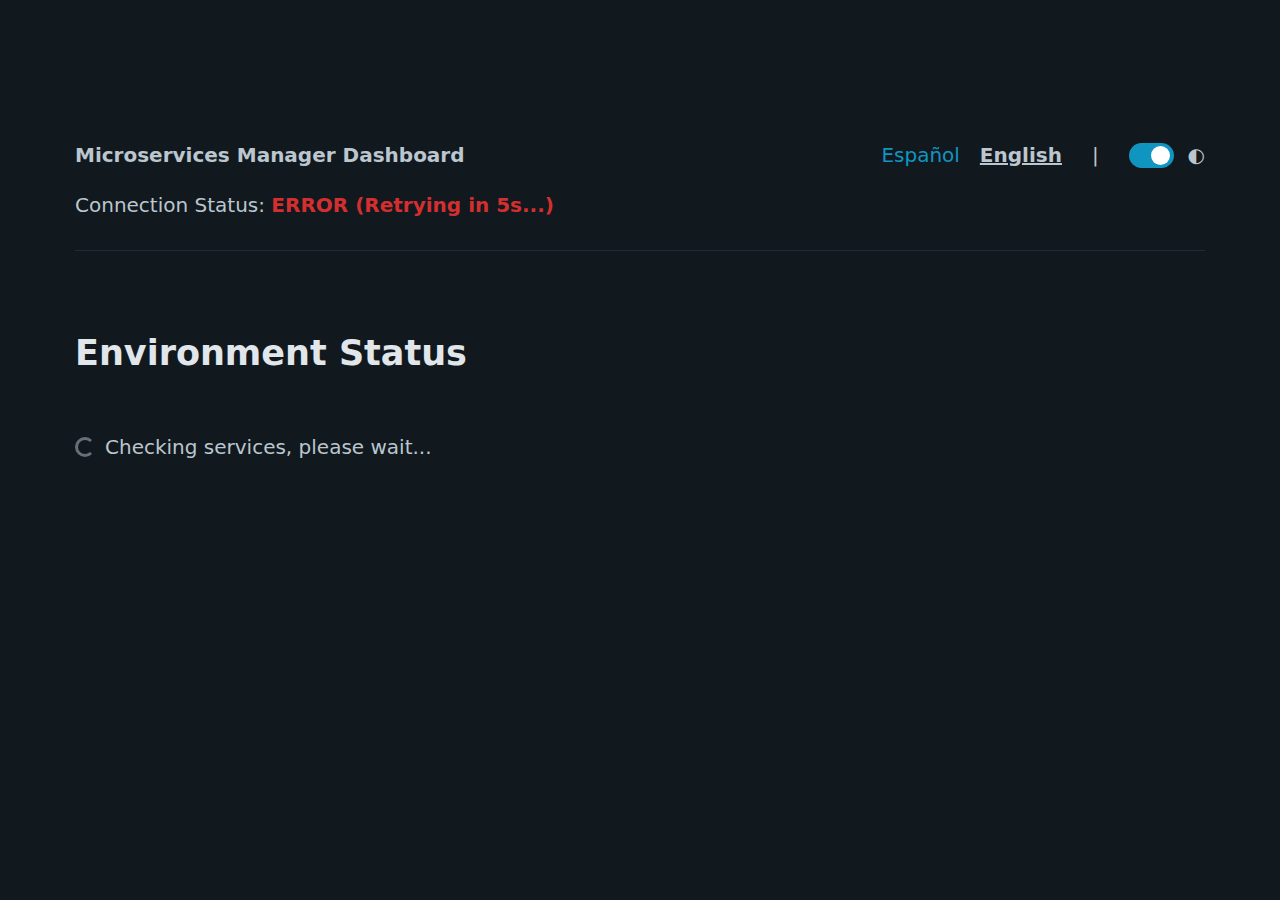
<file: static/en.html>
<!DOCTYPE html>
<html lang="en" data-theme="dark">
<head>
    <meta charset="UTF-8">
    <meta name="viewport" content="width=device-width, initial-scale=1.0">
    <title>Microservices Manager Dashboard</title>
    <link rel="stylesheet" href="/static/css/pico.min.css">
    <link rel="stylesheet" href="/static/css/styles.css">
</head>
<body
    data-text-installed="INSTALLED"
    data-text-not-installed="NOT INSTALLED"
    data-text-connected="CONNECTED"
    data-text-disconnected="DISCONNECTED"
    data-text-error="ERROR"
    data-text-retrying="Retrying in 5s..."
    data-text-official-guide="Install"
    data-text-service="Service"
    data-text-status="Status"
    data-text-details="Details"
    data-text-actions="Actions"
    data-text-category-managed="Managed Services (Docker)"
    data-text-category-verified="Environment Tools"
    data-text-category-runtimes="Runtimes & Environments"
    data-text-category-containers="Containerization & Virtualization"
    data-text-category-gaming="Game Development"
    data-text-category-devops="DevOps & Infrastructure"
    data-text-category-databases="Databases & Cache"
    data-text-category-messaging="Messaging & Event Streaming"
    data-text-category-api="API, Search & Logging"
    data-text-category-security="Security"
>

    <main class="container">
        <header>
            <nav>
                <ul>
                    <li><strong>Microservices Manager Dashboard</strong></li>
                </ul>
                <ul>
                    <li><a href="/static/es.html">Español</a></li>
                    <li><span class="lang-selected">English</span></li>
                    <span style="margin: 0 20px;">|</span>
                    <li>
                        <label for="theme-switch">
                            <input type="checkbox" id="theme-switch" name="theme-switch" role="switch">
                            ◐
                        </label>
                    </li>
                </ul>
            </nav>
            <p>Connection Status: <span id="connectionStatus" class="connection-fail">DISCONNECTED</span></p>
        </header>

        <hr>
        
        <div class="espaciador"></div>

        <section>
            <h2>Environment Status</h2>
            <div id="loading" aria-busy="true">Checking services, please wait...</div>
            <div id="statusContainer">
                <!-- Dynamic category tables will be injected here -->
            </div>
        </section>

    </main>

    <script src="/static/js/dashboard.js"></script>
</body>
</html>
</file>
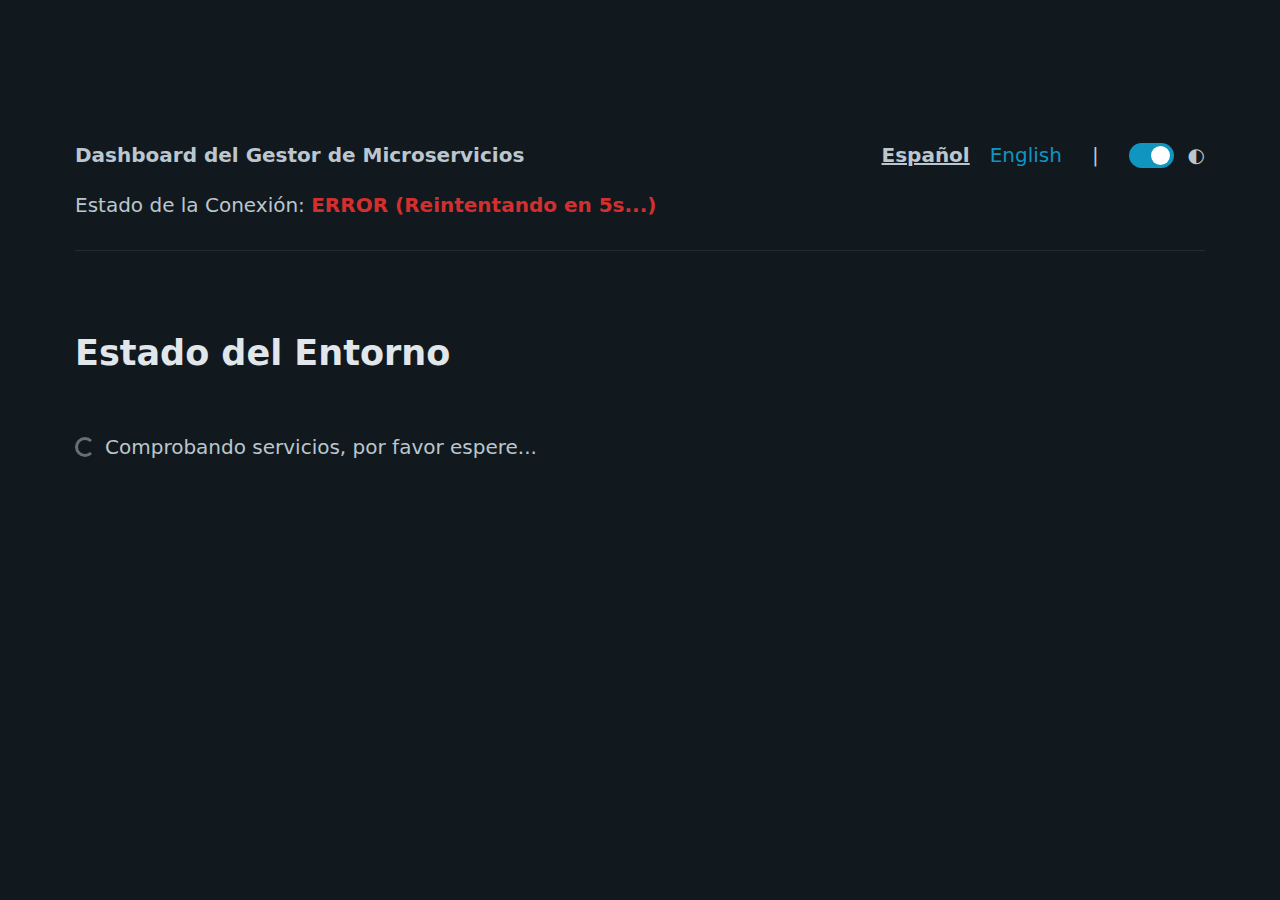
<file: static/es.html>
<!DOCTYPE html>
<html lang="es" data-theme="dark">
<head>
    <meta charset="UTF-8">
    <meta name="viewport" content="width=device-width, initial-scale=1.0">
    <title>Dashboard del Gestor de Microservicios</title>
    <link rel="stylesheet" href="/static/css/pico.min.css">
    <link rel="stylesheet" href="/static/css/styles.css">
</head>
<body
    data-text-installed="INSTALADO"
    data-text-not-installed="NO INSTALADO"
    data-text-connected="CONECTADO"
    data-text-disconnected="DESCONECTADO"
    data-text-error="ERROR"
    data-text-retrying="Reintentando en 5s..."
    data-text-official-guide="Instalar"
    data-text-service="Servicio"
    data-text-status="Estado"
    data-text-details="Detalles"
    data-text-actions="Acciones"
    data-text-category-managed="Servicios Gestionados (Docker)"
    data-text-category-verified="Herramientas del Entorno"
    data-text-category-runtimes="Runtimes y Entornos"
    data-text-category-containers="Contenerización y Virtualización"
    data-text-category-gaming="Desarrollo de Videojuegos"
    data-text-category-devops="DevOps e Infraestructura"
    data-text-category-databases="Bases de Datos y Caché"
    data-text-category-messaging="Mensajería y Event Streaming"
    data-text-category-api="API, Búsqueda y Logging"
    data-text-category-security="Seguridad"
>

    <main class="container">
        <header>
            <nav>
                <ul>
                    <li><strong>Dashboard del Gestor de Microservicios</strong></li>
                </ul>
                <ul>
                    <li><span class="lang-selected">Español</span></li>
                    <li><a href="/static/en.html">English</a></li>
                    <span style="margin: 0 20px;">|</span>
                    <li>
                        <label for="theme-switch">
                            <input type="checkbox" id="theme-switch" name="theme-switch" role="switch">
                            ◐
                        </label>
                    </li>
                </ul>
            </nav>
            <p>Estado de la Conexión: <span id="connectionStatus" class="connection-fail">DESCONECTADO</span></p>
        </header>

        <hr>

        <div class="espaciador"></div>

        <section>
            <h2>Estado del Entorno</h2>
            <div id="loading" aria-busy="true">Comprobando servicios, por favor espere...</div>
            <div id="statusContainer">
                <!-- Las tablas de categorías se insertarán aquí dinámicamente -->
            </div>
        </section>

    </main>

    <script src="/static/js/dashboard.js"></script>
</body>
</html>
</file>
<file: static/css/styles.css>
:root { --pico-card-border-color: var(--pico-contrast-border); }
body { padding: 2rem; }
.status-indicator { display: inline-block; width: 12px; height: 12px; border-radius: 50%; margin-right: 8px; }
.status-ok { background-color: #43a047; }
.status-fail { background-color: #d32f2f; }
.connection-status { font-weight: bold; }
.connection-ok { color: #43a047; }
.connection-fail { color: #d32f2f; }
td pre { white-space: pre-wrap; word-break: break-all; margin: 0; font-size: 0.8em; }
.grid { display: grid; grid-template-columns: repeat(auto-fit, minmax(300px, 1fr)); gap: 1rem; }
.lang-selected { text-decoration: underline; font-weight: bold; }
table { 
    margin-bottom: 2.5rem; 
    table-layout: fixed; /* Algoritmo de layout fijo para controlar anchos */
    width: 100%;
}
table th:nth-child(1) { width: 25%; } /* Columna Servicio */
table th:nth-child(2) { width: 20%; } /* Columna Estado */
table th:nth-child(3) { width: 40%; } /* Columna Detalles (máximo 40%) */
table th:nth-child(4) { width: 15%; } /* Columna Acciones */
.actions-cell { text-align: center; }
.actions-cell a { --pico-font-size: 0.8em; padding: 0.2rem 0.6rem; }
.espaciador { height: 66px; width: 100%; }
h5 { margin: 33px 0 !important; }
h6 { margin-bottom: 33px !important; margin-top: 66px !important; }
pre { background: none !important; }
</file>
<file: static/css/pico.min.css>
@charset "UTF-8";/*!
 * Pico CSS v1.5.13 (https://picocss.com)
 * Copyright 2019-2024 - Licensed under MIT
 */:root{--font-family:system-ui,-apple-system,"Segoe UI","Roboto","Ubuntu","Cantarell","Noto Sans",sans-serif,"Apple Color Emoji","Segoe UI Emoji","Segoe UI Symbol","Noto Color Emoji";--line-height:1.5;--font-weight:400;--font-size:16px;--border-radius:0.25rem;--border-width:1px;--outline-width:3px;--spacing:1rem;--typography-spacing-vertical:1.5rem;--block-spacing-vertical:calc(var(--spacing) * 2);--block-spacing-horizontal:var(--spacing);--grid-spacing-vertical:0;--grid-spacing-horizontal:var(--spacing);--form-element-spacing-vertical:0.75rem;--form-element-spacing-horizontal:1rem;--nav-element-spacing-vertical:1rem;--nav-element-spacing-horizontal:0.5rem;--nav-link-spacing-vertical:0.5rem;--nav-link-spacing-horizontal:0.5rem;--form-label-font-weight:var(--font-weight);--transition:0.2s ease-in-out;--modal-overlay-backdrop-filter:blur(0.25rem)}@media (min-width:576px){:root{--font-size:17px}}@media (min-width:768px){:root{--font-size:18px}}@media (min-width:992px){:root{--font-size:19px}}@media (min-width:1200px){:root{--font-size:20px}}@media (min-width:576px){body>footer,body>header,body>main,section{--block-spacing-vertical:calc(var(--spacing) * 2.5)}}@media (min-width:768px){body>footer,body>header,body>main,section{--block-spacing-vertical:calc(var(--spacing) * 3)}}@media (min-width:992px){body>footer,body>header,body>main,section{--block-spacing-vertical:calc(var(--spacing) * 3.5)}}@media (min-width:1200px){body>footer,body>header,body>main,section{--block-spacing-vertical:calc(var(--spacing) * 4)}}@media (min-width:576px){article{--block-spacing-horizontal:calc(var(--spacing) * 1.25)}}@media (min-width:768px){article{--block-spacing-horizontal:calc(var(--spacing) * 1.5)}}@media (min-width:992px){article{--block-spacing-horizontal:calc(var(--spacing) * 1.75)}}@media (min-width:1200px){article{--block-spacing-horizontal:calc(var(--spacing) * 2)}}dialog>article{--block-spacing-vertical:calc(var(--spacing) * 2);--block-spacing-horizontal:var(--spacing)}@media (min-width:576px){dialog>article{--block-spacing-vertical:calc(var(--spacing) * 2.5);--block-spacing-horizontal:calc(var(--spacing) * 1.25)}}@media (min-width:768px){dialog>article{--block-spacing-vertical:calc(var(--spacing) * 3);--block-spacing-horizontal:calc(var(--spacing) * 1.5)}}a{--text-decoration:none}a.contrast,a.secondary{--text-decoration:underline}small{--font-size:0.875em}h1,h2,h3,h4,h5,h6{--font-weight:700}h1{--font-size:2rem;--typography-spacing-vertical:3rem}h2{--font-size:1.75rem;--typography-spacing-vertical:2.625rem}h3{--font-size:1.5rem;--typography-spacing-vertical:2.25rem}h4{--font-size:1.25rem;--typography-spacing-vertical:1.874rem}h5{--font-size:1.125rem;--typography-spacing-vertical:1.6875rem}[type=checkbox],[type=radio]{--border-width:2px}[type=checkbox][role=switch]{--border-width:3px}tfoot td,tfoot th,thead td,thead th{--border-width:3px}:not(thead,tfoot)>*>td{--font-size:0.875em}code,kbd,pre,samp{--font-family:"Menlo","Consolas","Roboto Mono","Ubuntu Monospace","Noto Mono","Oxygen Mono","Liberation Mono",monospace,"Apple Color Emoji","Segoe UI Emoji","Segoe UI Symbol","Noto Color Emoji"}kbd{--font-weight:bolder}:root:not([data-theme=dark]),[data-theme=light]{--background-color:#fff;--color:hsl(205, 20%, 32%);--h1-color:hsl(205, 30%, 15%);--h2-color:#24333e;--h3-color:hsl(205, 25%, 23%);--h4-color:#374956;--h5-color:hsl(205, 20%, 32%);--h6-color:#4d606d;--muted-color:hsl(205, 10%, 50%);--muted-border-color:hsl(205, 20%, 94%);--primary:hsl(195, 85%, 41%);--primary-hover:hsl(195, 90%, 32%);--primary-focus:rgba(16, 149, 193, 0.125);--primary-inverse:#fff;--secondary:hsl(205, 15%, 41%);--secondary-hover:hsl(205, 20%, 32%);--secondary-focus:rgba(89, 107, 120, 0.125);--secondary-inverse:#fff;--contrast:hsl(205, 30%, 15%);--contrast-hover:#000;--contrast-focus:rgba(89, 107, 120, 0.125);--contrast-inverse:#fff;--mark-background-color:#fff2ca;--mark-color:#543a26;--ins-color:#388e3c;--del-color:#c62828;--blockquote-border-color:var(--muted-border-color);--blockquote-footer-color:var(--muted-color);--button-box-shadow:0 0 0 rgba(0, 0, 0, 0);--button-hover-box-shadow:0 0 0 rgba(0, 0, 0, 0);--form-element-background-color:transparent;--form-element-border-color:hsl(205, 14%, 68%);--form-element-color:var(--color);--form-element-placeholder-color:var(--muted-color);--form-element-active-background-color:transparent;--form-element-active-border-color:var(--primary);--form-element-focus-color:var(--primary-focus);--form-element-disabled-background-color:hsl(205, 18%, 86%);--form-element-disabled-border-color:hsl(205, 14%, 68%);--form-element-disabled-opacity:0.5;--form-element-invalid-border-color:#c62828;--form-element-invalid-active-border-color:#d32f2f;--form-element-invalid-focus-color:rgba(211, 47, 47, 0.125);--form-element-valid-border-color:#388e3c;--form-element-valid-active-border-color:#43a047;--form-element-valid-focus-color:rgba(67, 160, 71, 0.125);--switch-background-color:hsl(205, 16%, 77%);--switch-color:var(--primary-inverse);--switch-checked-background-color:var(--primary);--range-border-color:hsl(205, 18%, 86%);--range-active-border-color:hsl(205, 16%, 77%);--range-thumb-border-color:var(--background-color);--range-thumb-color:var(--secondary);--range-thumb-hover-color:var(--secondary-hover);--range-thumb-active-color:var(--primary);--table-border-color:var(--muted-border-color);--table-row-stripped-background-color:#f6f8f9;--code-background-color:hsl(205, 20%, 94%);--code-color:var(--muted-color);--code-kbd-background-color:var(--contrast);--code-kbd-color:var(--contrast-inverse);--code-tag-color:hsl(330, 40%, 50%);--code-property-color:hsl(185, 40%, 40%);--code-value-color:hsl(40, 20%, 50%);--code-comment-color:hsl(205, 14%, 68%);--accordion-border-color:var(--muted-border-color);--accordion-close-summary-color:var(--color);--accordion-open-summary-color:var(--muted-color);--card-background-color:var(--background-color);--card-border-color:var(--muted-border-color);--card-box-shadow:0.0145rem 0.029rem 0.174rem rgba(27, 40, 50, 0.01698),0.0335rem 0.067rem 0.402rem rgba(27, 40, 50, 0.024),0.0625rem 0.125rem 0.75rem rgba(27, 40, 50, 0.03),0.1125rem 0.225rem 1.35rem rgba(27, 40, 50, 0.036),0.2085rem 0.417rem 2.502rem rgba(27, 40, 50, 0.04302),0.5rem 1rem 6rem rgba(27, 40, 50, 0.06),0 0 0 0.0625rem rgba(27, 40, 50, 0.015);--card-sectionning-background-color:#fbfbfc;--dropdown-background-color:#fbfbfc;--dropdown-border-color:#e1e6eb;--dropdown-box-shadow:var(--card-box-shadow);--dropdown-color:var(--color);--dropdown-hover-background-color:hsl(205, 20%, 94%);--modal-overlay-background-color:rgba(213, 220, 226, 0.7);--progress-background-color:hsl(205, 18%, 86%);--progress-color:var(--primary);--loading-spinner-opacity:0.5;--tooltip-background-color:var(--contrast);--tooltip-color:var(--contrast-inverse);--icon-checkbox:url("data:image/svg+xml,%3Csvg xmlns='http://www.w3.org/2000/svg' width='24' height='24' viewBox='0 0 24 24' fill='none' stroke='rgb(255, 255, 255)' stroke-width='4' stroke-linecap='round' stroke-linejoin='round'%3E%3Cpolyline points='20 6 9 17 4 12'%3E%3C/polyline%3E%3C/svg%3E");--icon-chevron:url("data:image/svg+xml,%3Csvg xmlns='http://www.w3.org/2000/svg' width='24' height='24' viewBox='0 0 24 24' fill='none' stroke='rgb(65, 84, 98)' stroke-width='2' stroke-linecap='round' stroke-linejoin='round'%3E%3Cpolyline points='6 9 12 15 18 9'%3E%3C/polyline%3E%3C/svg%3E");--icon-chevron-button:url("data:image/svg+xml,%3Csvg xmlns='http://www.w3.org/2000/svg' width='24' height='24' viewBox='0 0 24 24' fill='none' stroke='rgb(255, 255, 255)' stroke-width='2' stroke-linecap='round' stroke-linejoin='round'%3E%3Cpolyline points='6 9 12 15 18 9'%3E%3C/polyline%3E%3C/svg%3E");--icon-chevron-button-inverse:url("data:image/svg+xml,%3Csvg xmlns='http://www.w3.org/2000/svg' width='24' height='24' viewBox='0 0 24 24' fill='none' stroke='rgb(255, 255, 255)' stroke-width='2' stroke-linecap='round' stroke-linejoin='round'%3E%3Cpolyline points='6 9 12 15 18 9'%3E%3C/polyline%3E%3C/svg%3E");--icon-close:url("data:image/svg+xml,%3Csvg xmlns='http://www.w3.org/2000/svg' width='24' height='24' viewBox='0 0 24 24' fill='none' stroke='rgb(115, 130, 140)' stroke-width='4' stroke-linecap='round' stroke-linejoin='round'%3E%3Cline x1='18' y1='6' x2='6' y2='18'%3E%3C/line%3E%3Cline x1='6' y1='6' x2='18' y2='18'%3E%3C/line%3E%3C/svg%3E");--icon-date:url("data:image/svg+xml,%3Csvg xmlns='http://www.w3.org/2000/svg' width='24' height='24' viewBox='0 0 24 24' fill='none' stroke='rgb(65, 84, 98)' stroke-width='2' stroke-linecap='round' stroke-linejoin='round'%3E%3Crect x='3' y='4' width='18' height='18' rx='2' ry='2'%3E%3C/rect%3E%3Cline x1='16' y1='2' x2='16' y2='6'%3E%3C/line%3E%3Cline x1='8' y1='2' x2='8' y2='6'%3E%3C/line%3E%3Cline x1='3' y1='10' x2='21' y2='10'%3E%3C/line%3E%3C/svg%3E");--icon-invalid:url("data:image/svg+xml,%3Csvg xmlns='http://www.w3.org/2000/svg' width='24' height='24' viewBox='0 0 24 24' fill='none' stroke='rgb(198, 40, 40)' stroke-width='2' stroke-linecap='round' stroke-linejoin='round'%3E%3Ccircle cx='12' cy='12' r='10'%3E%3C/circle%3E%3Cline x1='12' y1='8' x2='12' y2='12'%3E%3C/line%3E%3Cline x1='12' y1='16' x2='12.01' y2='16'%3E%3C/line%3E%3C/svg%3E");--icon-minus:url("data:image/svg+xml,%3Csvg xmlns='http://www.w3.org/2000/svg' width='24' height='24' viewBox='0 0 24 24' fill='none' stroke='rgb(255, 255, 255)' stroke-width='4' stroke-linecap='round' stroke-linejoin='round'%3E%3Cline x1='5' y1='12' x2='19' y2='12'%3E%3C/line%3E%3C/svg%3E");--icon-search:url("data:image/svg+xml,%3Csvg xmlns='http://www.w3.org/2000/svg' width='24' height='24' viewBox='0 0 24 24' fill='none' stroke='rgb(65, 84, 98)' stroke-width='2' stroke-linecap='round' stroke-linejoin='round'%3E%3Ccircle cx='11' cy='11' r='8'%3E%3C/circle%3E%3Cline x1='21' y1='21' x2='16.65' y2='16.65'%3E%3C/line%3E%3C/svg%3E");--icon-time:url("data:image/svg+xml,%3Csvg xmlns='http://www.w3.org/2000/svg' width='24' height='24' viewBox='0 0 24 24' fill='none' stroke='rgb(65, 84, 98)' stroke-width='2' stroke-linecap='round' stroke-linejoin='round'%3E%3Ccircle cx='12' cy='12' r='10'%3E%3C/circle%3E%3Cpolyline points='12 6 12 12 16 14'%3E%3C/polyline%3E%3C/svg%3E");--icon-valid:url("data:image/svg+xml,%3Csvg xmlns='http://www.w3.org/2000/svg' width='24' height='24' viewBox='0 0 24 24' fill='none' stroke='rgb(56, 142, 60)' stroke-width='3' stroke-linecap='round' stroke-linejoin='round'%3E%3Cpolyline points='20 6 9 17 4 12'%3E%3C/polyline%3E%3C/svg%3E");color-scheme:light}@media only screen and (prefers-color-scheme:dark){:root:not([data-theme]){--background-color:#11191f;--color:hsl(205, 16%, 77%);--h1-color:hsl(205, 20%, 94%);--h2-color:#e1e6eb;--h3-color:hsl(205, 18%, 86%);--h4-color:#c8d1d8;--h5-color:hsl(205, 16%, 77%);--h6-color:#afbbc4;--muted-color:hsl(205, 10%, 50%);--muted-border-color:#1f2d38;--primary:hsl(195, 85%, 41%);--primary-hover:hsl(195, 80%, 50%);--primary-focus:rgba(16, 149, 193, 0.25);--primary-inverse:#fff;--secondary:hsl(205, 15%, 41%);--secondary-hover:hsl(205, 10%, 50%);--secondary-focus:rgba(115, 130, 140, 0.25);--secondary-inverse:#fff;--contrast:hsl(205, 20%, 94%);--contrast-hover:#fff;--contrast-focus:rgba(115, 130, 140, 0.25);--contrast-inverse:#000;--mark-background-color:#d1c284;--mark-color:#11191f;--ins-color:#388e3c;--del-color:#c62828;--blockquote-border-color:var(--muted-border-color);--blockquote-footer-color:var(--muted-color);--button-box-shadow:0 0 0 rgba(0, 0, 0, 0);--button-hover-box-shadow:0 0 0 rgba(0, 0, 0, 0);--form-element-background-color:#11191f;--form-element-border-color:#374956;--form-element-color:var(--color);--form-element-placeholder-color:var(--muted-color);--form-element-active-background-color:var(--form-element-background-color);--form-element-active-border-color:var(--primary);--form-element-focus-color:var(--primary-focus);--form-element-disabled-background-color:hsl(205, 25%, 23%);--form-element-disabled-border-color:hsl(205, 20%, 32%);--form-element-disabled-opacity:0.5;--form-element-invalid-border-color:#b71c1c;--form-element-invalid-active-border-color:#c62828;--form-element-invalid-focus-color:rgba(198, 40, 40, 0.25);--form-element-valid-border-color:#2e7d32;--form-element-valid-active-border-color:#388e3c;--form-element-valid-focus-color:rgba(56, 142, 60, 0.25);--switch-background-color:#374956;--switch-color:var(--primary-inverse);--switch-checked-background-color:var(--primary);--range-border-color:#24333e;--range-active-border-color:hsl(205, 25%, 23%);--range-thumb-border-color:var(--background-color);--range-thumb-color:var(--secondary);--range-thumb-hover-color:var(--secondary-hover);--range-thumb-active-color:var(--primary);--table-border-color:var(--muted-border-color);--table-row-stripped-background-color:rgba(115, 130, 140, 0.05);--code-background-color:#18232c;--code-color:var(--muted-color);--code-kbd-background-color:var(--contrast);--code-kbd-color:var(--contrast-inverse);--code-tag-color:hsl(330, 30%, 50%);--code-property-color:hsl(185, 30%, 50%);--code-value-color:hsl(40, 10%, 50%);--code-comment-color:#4d606d;--accordion-border-color:var(--muted-border-color);--accordion-active-summary-color:var(--primary);--accordion-close-summary-color:var(--color);--accordion-open-summary-color:var(--muted-color);--card-background-color:#141e26;--card-border-color:var(--card-background-color);--card-box-shadow:0.0145rem 0.029rem 0.174rem rgba(0, 0, 0, 0.01698),0.0335rem 0.067rem 0.402rem rgba(0, 0, 0, 0.024),0.0625rem 0.125rem 0.75rem rgba(0, 0, 0, 0.03),0.1125rem 0.225rem 1.35rem rgba(0, 0, 0, 0.036),0.2085rem 0.417rem 2.502rem rgba(0, 0, 0, 0.04302),0.5rem 1rem 6rem rgba(0, 0, 0, 0.06),0 0 0 0.0625rem rgba(0, 0, 0, 0.015);--card-sectionning-background-color:#18232c;--dropdown-background-color:hsl(205, 30%, 15%);--dropdown-border-color:#24333e;--dropdown-box-shadow:var(--card-box-shadow);--dropdown-color:var(--color);--dropdown-hover-background-color:rgba(36, 51, 62, 0.75);--modal-overlay-background-color:rgba(36, 51, 62, 0.8);--progress-background-color:#24333e;--progress-color:var(--primary);--loading-spinner-opacity:0.5;--tooltip-background-color:var(--contrast);--tooltip-color:var(--contrast-inverse);--icon-checkbox:url("data:image/svg+xml,%3Csvg xmlns='http://www.w3.org/2000/svg' width='24' height='24' viewBox='0 0 24 24' fill='none' stroke='rgb(255, 255, 255)' stroke-width='4' stroke-linecap='round' stroke-linejoin='round'%3E%3Cpolyline points='20 6 9 17 4 12'%3E%3C/polyline%3E%3C/svg%3E");--icon-chevron:url("data:image/svg+xml,%3Csvg xmlns='http://www.w3.org/2000/svg' width='24' height='24' viewBox='0 0 24 24' fill='none' stroke='rgb(162, 175, 185)' stroke-width='2' stroke-linecap='round' stroke-linejoin='round'%3E%3Cpolyline points='6 9 12 15 18 9'%3E%3C/polyline%3E%3C/svg%3E");--icon-chevron-button:url("data:image/svg+xml,%3Csvg xmlns='http://www.w3.org/2000/svg' width='24' height='24' viewBox='0 0 24 24' fill='none' stroke='rgb(255, 255, 255)' stroke-width='2' stroke-linecap='round' stroke-linejoin='round'%3E%3Cpolyline points='6 9 12 15 18 9'%3E%3C/polyline%3E%3C/svg%3E");--icon-chevron-button-inverse:url("data:image/svg+xml,%3Csvg xmlns='http://www.w3.org/2000/svg' width='24' height='24' viewBox='0 0 24 24' fill='none' stroke='rgb(0, 0, 0)' stroke-width='2' stroke-linecap='round' stroke-linejoin='round'%3E%3Cpolyline points='6 9 12 15 18 9'%3E%3C/polyline%3E%3C/svg%3E");--icon-close:url("data:image/svg+xml,%3Csvg xmlns='http://www.w3.org/2000/svg' width='24' height='24' viewBox='0 0 24 24' fill='none' stroke='rgb(115, 130, 140)' stroke-width='4' stroke-linecap='round' stroke-linejoin='round'%3E%3Cline x1='18' y1='6' x2='6' y2='18'%3E%3C/line%3E%3Cline x1='6' y1='6' x2='18' y2='18'%3E%3C/line%3E%3C/svg%3E");--icon-date:url("data:image/svg+xml,%3Csvg xmlns='http://www.w3.org/2000/svg' width='24' height='24' viewBox='0 0 24 24' fill='none' stroke='rgb(162, 175, 185)' stroke-width='2' stroke-linecap='round' stroke-linejoin='round'%3E%3Crect x='3' y='4' width='18' height='18' rx='2' ry='2'%3E%3C/rect%3E%3Cline x1='16' y1='2' x2='16' y2='6'%3E%3C/line%3E%3Cline x1='8' y1='2' x2='8' y2='6'%3E%3C/line%3E%3Cline x1='3' y1='10' x2='21' y2='10'%3E%3C/line%3E%3C/svg%3E");--icon-invalid:url("data:image/svg+xml,%3Csvg xmlns='http://www.w3.org/2000/svg' width='24' height='24' viewBox='0 0 24 24' fill='none' stroke='rgb(183, 28, 28)' stroke-width='2' stroke-linecap='round' stroke-linejoin='round'%3E%3Ccircle cx='12' cy='12' r='10'%3E%3C/circle%3E%3Cline x1='12' y1='8' x2='12' y2='12'%3E%3C/line%3E%3Cline x1='12' y1='16' x2='12.01' y2='16'%3E%3C/line%3E%3C/svg%3E");--icon-minus:url("data:image/svg+xml,%3Csvg xmlns='http://www.w3.org/2000/svg' width='24' height='24' viewBox='0 0 24 24' fill='none' stroke='rgb(255, 255, 255)' stroke-width='4' stroke-linecap='round' stroke-linejoin='round'%3E%3Cline x1='5' y1='12' x2='19' y2='12'%3E%3C/line%3E%3C/svg%3E");--icon-search:url("data:image/svg+xml,%3Csvg xmlns='http://www.w3.org/2000/svg' width='24' height='24' viewBox='0 0 24 24' fill='none' stroke='rgb(162, 175, 185)' stroke-width='2' stroke-linecap='round' stroke-linejoin='round'%3E%3Ccircle cx='11' cy='11' r='8'%3E%3C/circle%3E%3Cline x1='21' y1='21' x2='16.65' y2='16.65'%3E%3C/line%3E%3C/svg%3E");--icon-time:url("data:image/svg+xml,%3Csvg xmlns='http://www.w3.org/2000/svg' width='24' height='24' viewBox='0 0 24 24' fill='none' stroke='rgb(162, 175, 185)' stroke-width='2' stroke-linecap='round' stroke-linejoin='round'%3E%3Ccircle cx='12' cy='12' r='10'%3E%3C/circle%3E%3Cpolyline points='12 6 12 12 16 14'%3E%3C/polyline%3E%3C/svg%3E");--icon-valid:url("data:image/svg+xml,%3Csvg xmlns='http://www.w3.org/2000/svg' width='24' height='24' viewBox='0 0 24 24' fill='none' stroke='rgb(46, 125, 50)' stroke-width='3' stroke-linecap='round' stroke-linejoin='round'%3E%3Cpolyline points='20 6 9 17 4 12'%3E%3C/polyline%3E%3C/svg%3E");color-scheme:dark}}[data-theme=dark]{--background-color:#11191f;--color:hsl(205, 16%, 77%);--h1-color:hsl(205, 20%, 94%);--h2-color:#e1e6eb;--h3-color:hsl(205, 18%, 86%);--h4-color:#c8d1d8;--h5-color:hsl(205, 16%, 77%);--h6-color:#afbbc4;--muted-color:hsl(205, 10%, 50%);--muted-border-color:#1f2d38;--primary:hsl(195, 85%, 41%);--primary-hover:hsl(195, 80%, 50%);--primary-focus:rgba(16, 149, 193, 0.25);--primary-inverse:#fff;--secondary:hsl(205, 15%, 41%);--secondary-hover:hsl(205, 10%, 50%);--secondary-focus:rgba(115, 130, 140, 0.25);--secondary-inverse:#fff;--contrast:hsl(205, 20%, 94%);--contrast-hover:#fff;--contrast-focus:rgba(115, 130, 140, 0.25);--contrast-inverse:#000;--mark-background-color:#d1c284;--mark-color:#11191f;--ins-color:#388e3c;--del-color:#c62828;--blockquote-border-color:var(--muted-border-color);--blockquote-footer-color:var(--muted-color);--button-box-shadow:0 0 0 rgba(0, 0, 0, 0);--button-hover-box-shadow:0 0 0 rgba(0, 0, 0, 0);--form-element-background-color:#11191f;--form-element-border-color:#374956;--form-element-color:var(--color);--form-element-placeholder-color:var(--muted-color);--form-element-active-background-color:var(--form-element-background-color);--form-element-active-border-color:var(--primary);--form-element-focus-color:var(--primary-focus);--form-element-disabled-background-color:hsl(205, 25%, 23%);--form-element-disabled-border-color:hsl(205, 20%, 32%);--form-element-disabled-opacity:0.5;--form-element-invalid-border-color:#b71c1c;--form-element-invalid-active-border-color:#c62828;--form-element-invalid-focus-color:rgba(198, 40, 40, 0.25);--form-element-valid-border-color:#2e7d32;--form-element-valid-active-border-color:#388e3c;--form-element-valid-focus-color:rgba(56, 142, 60, 0.25);--switch-background-color:#374956;--switch-color:var(--primary-inverse);--switch-checked-background-color:var(--primary);--range-border-color:#24333e;--range-active-border-color:hsl(205, 25%, 23%);--range-thumb-border-color:var(--background-color);--range-thumb-color:var(--secondary);--range-thumb-hover-color:var(--secondary-hover);--range-thumb-active-color:var(--primary);--table-border-color:var(--muted-border-color);--table-row-stripped-background-color:rgba(115, 130, 140, 0.05);--code-background-color:#18232c;--code-color:var(--muted-color);--code-kbd-background-color:var(--contrast);--code-kbd-color:var(--contrast-inverse);--code-tag-color:hsl(330, 30%, 50%);--code-property-color:hsl(185, 30%, 50%);--code-value-color:hsl(40, 10%, 50%);--code-comment-color:#4d606d;--accordion-border-color:var(--muted-border-color);--accordion-active-summary-color:var(--primary);--accordion-close-summary-color:var(--color);--accordion-open-summary-color:var(--muted-color);--card-background-color:#141e26;--card-border-color:var(--card-background-color);--card-box-shadow:0.0145rem 0.029rem 0.174rem rgba(0, 0, 0, 0.01698),0.0335rem 0.067rem 0.402rem rgba(0, 0, 0, 0.024),0.0625rem 0.125rem 0.75rem rgba(0, 0, 0, 0.03),0.1125rem 0.225rem 1.35rem rgba(0, 0, 0, 0.036),0.2085rem 0.417rem 2.502rem rgba(0, 0, 0, 0.04302),0.5rem 1rem 6rem rgba(0, 0, 0, 0.06),0 0 0 0.0625rem rgba(0, 0, 0, 0.015);--card-sectionning-background-color:#18232c;--dropdown-background-color:hsl(205, 30%, 15%);--dropdown-border-color:#24333e;--dropdown-box-shadow:var(--card-box-shadow);--dropdown-color:var(--color);--dropdown-hover-background-color:rgba(36, 51, 62, 0.75);--modal-overlay-background-color:rgba(36, 51, 62, 0.8);--progress-background-color:#24333e;--progress-color:var(--primary);--loading-spinner-opacity:0.5;--tooltip-background-color:var(--contrast);--tooltip-color:var(--contrast-inverse);--icon-checkbox:url("data:image/svg+xml,%3Csvg xmlns='http://www.w3.org/2000/svg' width='24' height='24' viewBox='0 0 24 24' fill='none' stroke='rgb(255, 255, 255)' stroke-width='4' stroke-linecap='round' stroke-linejoin='round'%3E%3Cpolyline points='20 6 9 17 4 12'%3E%3C/polyline%3E%3C/svg%3E");--icon-chevron:url("data:image/svg+xml,%3Csvg xmlns='http://www.w3.org/2000/svg' width='24' height='24' viewBox='0 0 24 24' fill='none' stroke='rgb(162, 175, 185)' stroke-width='2' stroke-linecap='round' stroke-linejoin='round'%3E%3Cpolyline points='6 9 12 15 18 9'%3E%3C/polyline%3E%3C/svg%3E");--icon-chevron-button:url("data:image/svg+xml,%3Csvg xmlns='http://www.w3.org/2000/svg' width='24' height='24' viewBox='0 0 24 24' fill='none' stroke='rgb(255, 255, 255)' stroke-width='2' stroke-linecap='round' stroke-linejoin='round'%3E%3Cpolyline points='6 9 12 15 18 9'%3E%3C/polyline%3E%3C/svg%3E");--icon-chevron-button-inverse:url("data:image/svg+xml,%3Csvg xmlns='http://www.w3.org/2000/svg' width='24' height='24' viewBox='0 0 24 24' fill='none' stroke='rgb(0, 0, 0)' stroke-width='2' stroke-linecap='round' stroke-linejoin='round'%3E%3Cpolyline points='6 9 12 15 18 9'%3E%3C/polyline%3E%3C/svg%3E");--icon-close:url("data:image/svg+xml,%3Csvg xmlns='http://www.w3.org/2000/svg' width='24' height='24' viewBox='0 0 24 24' fill='none' stroke='rgb(115, 130, 140)' stroke-width='4' stroke-linecap='round' stroke-linejoin='round'%3E%3Cline x1='18' y1='6' x2='6' y2='18'%3E%3C/line%3E%3Cline x1='6' y1='6' x2='18' y2='18'%3E%3C/line%3E%3C/svg%3E");--icon-date:url("data:image/svg+xml,%3Csvg xmlns='http://www.w3.org/2000/svg' width='24' height='24' viewBox='0 0 24 24' fill='none' stroke='rgb(162, 175, 185)' stroke-width='2' stroke-linecap='round' stroke-linejoin='round'%3E%3Crect x='3' y='4' width='18' height='18' rx='2' ry='2'%3E%3C/rect%3E%3Cline x1='16' y1='2' x2='16' y2='6'%3E%3C/line%3E%3Cline x1='8' y1='2' x2='8' y2='6'%3E%3C/line%3E%3Cline x1='3' y1='10' x2='21' y2='10'%3E%3C/line%3E%3C/svg%3E");--icon-invalid:url("data:image/svg+xml,%3Csvg xmlns='http://www.w3.org/2000/svg' width='24' height='24' viewBox='0 0 24 24' fill='none' stroke='rgb(183, 28, 28)' stroke-width='2' stroke-linecap='round' stroke-linejoin='round'%3E%3Ccircle cx='12' cy='12' r='10'%3E%3C/circle%3E%3Cline x1='12' y1='8' x2='12' y2='12'%3E%3C/line%3E%3Cline x1='12' y1='16' x2='12.01' y2='16'%3E%3C/line%3E%3C/svg%3E");--icon-minus:url("data:image/svg+xml,%3Csvg xmlns='http://www.w3.org/2000/svg' width='24' height='24' viewBox='0 0 24 24' fill='none' stroke='rgb(255, 255, 255)' stroke-width='4' stroke-linecap='round' stroke-linejoin='round'%3E%3Cline x1='5' y1='12' x2='19' y2='12'%3E%3C/line%3E%3C/svg%3E");--icon-search:url("data:image/svg+xml,%3Csvg xmlns='http://www.w3.org/2000/svg' width='24' height='24' viewBox='0 0 24 24' fill='none' stroke='rgb(162, 175, 185)' stroke-width='2' stroke-linecap='round' stroke-linejoin='round'%3E%3Ccircle cx='11' cy='11' r='8'%3E%3C/circle%3E%3Cline x1='21' y1='21' x2='16.65' y2='16.65'%3E%3C/line%3E%3C/svg%3E");--icon-time:url("data:image/svg+xml,%3Csvg xmlns='http://www.w3.org/2000/svg' width='24' height='24' viewBox='0 0 24 24' fill='none' stroke='rgb(162, 175, 185)' stroke-width='2' stroke-linecap='round' stroke-linejoin='round'%3E%3Ccircle cx='12' cy='12' r='10'%3E%3C/circle%3E%3Cpolyline points='12 6 12 12 16 14'%3E%3C/polyline%3E%3C/svg%3E");--icon-valid:url("data:image/svg+xml,%3Csvg xmlns='http://www.w3.org/2000/svg' width='24' height='24' viewBox='0 0 24 24' fill='none' stroke='rgb(46, 125, 50)' stroke-width='3' stroke-linecap='round' stroke-linejoin='round'%3E%3Cpolyline points='20 6 9 17 4 12'%3E%3C/polyline%3E%3C/svg%3E");color-scheme:dark}[type=checkbox],[type=radio],[type=range],progress{accent-color:var(--primary)}*,::after,::before{box-sizing:border-box;background-repeat:no-repeat}::after,::before{text-decoration:inherit;vertical-align:inherit}:where(:root){-webkit-tap-highlight-color:transparent;-webkit-text-size-adjust:100%;-moz-text-size-adjust:100%;text-size-adjust:100%;background-color:var(--background-color);color:var(--color);font-weight:var(--font-weight);font-size:var(--font-size);line-height:var(--line-height);font-family:var(--font-family);text-rendering:optimizeLegibility;overflow-wrap:break-word;cursor:default;-moz-tab-size:4;-o-tab-size:4;tab-size:4}main{display:block}body{width:100%;margin:0}body>footer,body>header,body>main{width:100%;margin-right:auto;margin-left:auto;padding:var(--block-spacing-vertical) 0}.container,.container-fluid{width:100%;margin-right:auto;margin-left:auto;padding-right:var(--spacing);padding-left:var(--spacing)}@media (min-width:576px){.container{max-width:510px;padding-right:0;padding-left:0}}@media (min-width:768px){.container{max-width:700px}}@media (min-width:992px){.container{max-width:920px}}@media (min-width:1200px){.container{max-width:1130px}}section{margin-bottom:var(--block-spacing-vertical)}.grid{grid-column-gap:var(--grid-spacing-horizontal);grid-row-gap:var(--grid-spacing-vertical);display:grid;grid-template-columns:1fr;margin:0}@media (min-width:992px){.grid{grid-template-columns:repeat(auto-fit,minmax(0%,1fr))}}.grid>*{min-width:0}figure{display:block;margin:0;padding:0;overflow-x:auto}figure figcaption{padding:calc(var(--spacing) * .5) 0;color:var(--muted-color)}b,strong{font-weight:bolder}sub,sup{position:relative;font-size:.75em;line-height:0;vertical-align:baseline}sub{bottom:-.25em}sup{top:-.5em}address,blockquote,dl,figure,form,ol,p,pre,table,ul{margin-top:0;margin-bottom:var(--typography-spacing-vertical);color:var(--color);font-style:normal;font-weight:var(--font-weight);font-size:var(--font-size)}[role=link],a{--color:var(--primary);--background-color:transparent;outline:0;background-color:var(--background-color);color:var(--color);-webkit-text-decoration:var(--text-decoration);text-decoration:var(--text-decoration);transition:background-color var(--transition),color var(--transition),box-shadow var(--transition),-webkit-text-decoration var(--transition);transition:background-color var(--transition),color var(--transition),text-decoration var(--transition),box-shadow var(--transition);transition:background-color var(--transition),color var(--transition),text-decoration var(--transition),box-shadow var(--transition),-webkit-text-decoration var(--transition)}[role=link]:is([aria-current],:hover,:active,:focus),a:is([aria-current],:hover,:active,:focus){--color:var(--primary-hover);--text-decoration:underline}[role=link]:focus,a:focus{--background-color:var(--primary-focus)}[role=link].secondary,a.secondary{--color:var(--secondary)}[role=link].secondary:is([aria-current],:hover,:active,:focus),a.secondary:is([aria-current],:hover,:active,:focus){--color:var(--secondary-hover)}[role=link].secondary:focus,a.secondary:focus{--background-color:var(--secondary-focus)}[role=link].contrast,a.contrast{--color:var(--contrast)}[role=link].contrast:is([aria-current],:hover,:active,:focus),a.contrast:is([aria-current],:hover,:active,:focus){--color:var(--contrast-hover)}[role=link].contrast:focus,a.contrast:focus{--background-color:var(--contrast-focus)}h1,h2,h3,h4,h5,h6{margin-top:0;margin-bottom:var(--typography-spacing-vertical);color:var(--color);font-weight:var(--font-weight);font-size:var(--font-size);font-family:var(--font-family)}h1{--color:var(--h1-color)}h2{--color:var(--h2-color)}h3{--color:var(--h3-color)}h4{--color:var(--h4-color)}h5{--color:var(--h5-color)}h6{--color:var(--h6-color)}:where(address,blockquote,dl,figure,form,ol,p,pre,table,ul)~:is(h1,h2,h3,h4,h5,h6){margin-top:var(--typography-spacing-vertical)}.headings,hgroup{margin-bottom:var(--typography-spacing-vertical)}.headings>*,hgroup>*{margin-bottom:0}.headings>:last-child,hgroup>:last-child{--color:var(--muted-color);--font-weight:unset;font-size:1rem;font-family:unset}p{margin-bottom:var(--typography-spacing-vertical)}small{font-size:var(--font-size)}:where(dl,ol,ul){padding-right:0;padding-left:var(--spacing);padding-inline-start:var(--spacing);padding-inline-end:0}:where(dl,ol,ul) li{margin-bottom:calc(var(--typography-spacing-vertical) * .25)}:where(dl,ol,ul) :is(dl,ol,ul){margin:0;margin-top:calc(var(--typography-spacing-vertical) * .25)}ul li{list-style:square}mark{padding:.125rem .25rem;background-color:var(--mark-background-color);color:var(--mark-color);vertical-align:baseline}blockquote{display:block;margin:var(--typography-spacing-vertical) 0;padding:var(--spacing);border-right:none;border-left:.25rem solid var(--blockquote-border-color);border-inline-start:0.25rem solid var(--blockquote-border-color);border-inline-end:none}blockquote footer{margin-top:calc(var(--typography-spacing-vertical) * .5);color:var(--blockquote-footer-color)}abbr[title]{border-bottom:1px dotted;text-decoration:none;cursor:help}ins{color:var(--ins-color);text-decoration:none}del{color:var(--del-color)}::-moz-selection{background-color:var(--primary-focus)}::selection{background-color:var(--primary-focus)}:where(audio,canvas,iframe,img,svg,video){vertical-align:middle}audio,video{display:inline-block}audio:not([controls]){display:none;height:0}:where(iframe){border-style:none}img{max-width:100%;height:auto;border-style:none}:where(svg:not([fill])){fill:currentColor}svg:not(:root){overflow:hidden}button{margin:0;overflow:visible;font-family:inherit;text-transform:none}[type=button],[type=reset],[type=submit],button{-webkit-appearance:button}button{display:block;width:100%;margin-bottom:var(--spacing)}[role=button]{display:inline-block;text-decoration:none}[role=button],button,input[type=button],input[type=reset],input[type=submit]{--background-color:var(--primary);--border-color:var(--primary);--color:var(--primary-inverse);--box-shadow:var(--button-box-shadow, 0 0 0 rgba(0, 0, 0, 0));padding:var(--form-element-spacing-vertical) var(--form-element-spacing-horizontal);border:var(--border-width) solid var(--border-color);border-radius:var(--border-radius);outline:0;background-color:var(--background-color);box-shadow:var(--box-shadow);color:var(--color);font-weight:var(--font-weight);font-size:1rem;line-height:var(--line-height);text-align:center;cursor:pointer;transition:background-color var(--transition),border-color var(--transition),color var(--transition),box-shadow var(--transition)}[role=button]:is([aria-current],:hover,:active,:focus),button:is([aria-current],:hover,:active,:focus),input[type=button]:is([aria-current],:hover,:active,:focus),input[type=reset]:is([aria-current],:hover,:active,:focus),input[type=submit]:is([aria-current],:hover,:active,:focus){--background-color:var(--primary-hover);--border-color:var(--primary-hover);--box-shadow:var(--button-hover-box-shadow, 0 0 0 rgba(0, 0, 0, 0));--color:var(--primary-inverse)}[role=button]:focus,button:focus,input[type=button]:focus,input[type=reset]:focus,input[type=submit]:focus{--box-shadow:var(--button-hover-box-shadow, 0 0 0 rgba(0, 0, 0, 0)),0 0 0 var(--outline-width) var(--primary-focus)}:is(button,input[type=submit],input[type=button],[role=button]).secondary,input[type=reset]{--background-color:var(--secondary);--border-color:var(--secondary);--color:var(--secondary-inverse);cursor:pointer}:is(button,input[type=submit],input[type=button],[role=button]).secondary:is([aria-current],:hover,:active,:focus),input[type=reset]:is([aria-current],:hover,:active,:focus){--background-color:var(--secondary-hover);--border-color:var(--secondary-hover);--color:var(--secondary-inverse)}:is(button,input[type=submit],input[type=button],[role=button]).secondary:focus,input[type=reset]:focus{--box-shadow:var(--button-hover-box-shadow, 0 0 0 rgba(0, 0, 0, 0)),0 0 0 var(--outline-width) var(--secondary-focus)}:is(button,input[type=submit],input[type=button],[role=button]).contrast{--background-color:var(--contrast);--border-color:var(--contrast);--color:var(--contrast-inverse)}:is(button,input[type=submit],input[type=button],[role=button]).contrast:is([aria-current],:hover,:active,:focus){--background-color:var(--contrast-hover);--border-color:var(--contrast-hover);--color:var(--contrast-inverse)}:is(button,input[type=submit],input[type=button],[role=button]).contrast:focus{--box-shadow:var(--button-hover-box-shadow, 0 0 0 rgba(0, 0, 0, 0)),0 0 0 var(--outline-width) var(--contrast-focus)}:is(button,input[type=submit],input[type=button],[role=button]).outline,input[type=reset].outline{--background-color:transparent;--color:var(--primary)}:is(button,input[type=submit],input[type=button],[role=button]).outline:is([aria-current],:hover,:active,:focus),input[type=reset].outline:is([aria-current],:hover,:active,:focus){--background-color:transparent;--color:var(--primary-hover)}:is(button,input[type=submit],input[type=button],[role=button]).outline.secondary,input[type=reset].outline{--color:var(--secondary)}:is(button,input[type=submit],input[type=button],[role=button]).outline.secondary:is([aria-current],:hover,:active,:focus),input[type=reset].outline:is([aria-current],:hover,:active,:focus){--color:var(--secondary-hover)}:is(button,input[type=submit],input[type=button],[role=button]).outline.contrast{--color:var(--contrast)}:is(button,input[type=submit],input[type=button],[role=button]).outline.contrast:is([aria-current],:hover,:active,:focus){--color:var(--contrast-hover)}:where(button,[type=submit],[type=button],[type=reset],[role=button])[disabled],:where(fieldset[disabled]) :is(button,[type=submit],[type=button],[type=reset],[role=button]),a[role=button]:not([href]){opacity:.5;pointer-events:none}input,optgroup,select,textarea{margin:0;font-size:1rem;line-height:var(--line-height);font-family:inherit;letter-spacing:inherit}input{overflow:visible}select{text-transform:none}legend{max-width:100%;padding:0;color:inherit;white-space:normal}textarea{overflow:auto}[type=checkbox],[type=radio]{padding:0}::-webkit-inner-spin-button,::-webkit-outer-spin-button{height:auto}[type=search]{-webkit-appearance:textfield;outline-offset:-2px}[type=search]::-webkit-search-decoration{-webkit-appearance:none}::-webkit-file-upload-button{-webkit-appearance:button;font:inherit}::-moz-focus-inner{padding:0;border-style:none}:-moz-focusring{outline:0}:-moz-ui-invalid{box-shadow:none}::-ms-expand{display:none}[type=file],[type=range]{padding:0;border-width:0}input:not([type=checkbox],[type=radio],[type=range]){height:calc(1rem * var(--line-height) + var(--form-element-spacing-vertical) * 2 + var(--border-width) * 2)}fieldset{margin:0;margin-bottom:var(--spacing);padding:0;border:0}fieldset legend,label{display:block;margin-bottom:calc(var(--spacing) * .25);font-weight:var(--form-label-font-weight,var(--font-weight))}input:not([type=checkbox],[type=radio]),select,textarea{width:100%}input:not([type=checkbox],[type=radio],[type=range],[type=file]),select,textarea{-webkit-appearance:none;-moz-appearance:none;appearance:none;padding:var(--form-element-spacing-vertical) var(--form-element-spacing-horizontal)}input,select,textarea{--background-color:var(--form-element-background-color);--border-color:var(--form-element-border-color);--color:var(--form-element-color);--box-shadow:none;border:var(--border-width) solid var(--border-color);border-radius:var(--border-radius);outline:0;background-color:var(--background-color);box-shadow:var(--box-shadow);color:var(--color);font-weight:var(--font-weight);transition:background-color var(--transition),border-color var(--transition),color var(--transition),box-shadow var(--transition)}:where(select,textarea):is(:active,:focus),input:not([type=submit],[type=button],[type=reset],[type=checkbox],[type=radio],[readonly]):is(:active,:focus){--background-color:var(--form-element-active-background-color)}:where(select,textarea):is(:active,:focus),input:not([type=submit],[type=button],[type=reset],[role=switch],[readonly]):is(:active,:focus){--border-color:var(--form-element-active-border-color)}input:not([type=submit],[type=button],[type=reset],[type=range],[type=file],[readonly]):focus,select:focus,textarea:focus{--box-shadow:0 0 0 var(--outline-width) var(--form-element-focus-color)}:where(fieldset[disabled]) :is(input:not([type=submit],[type=button],[type=reset]),select,textarea),input:not([type=submit],[type=button],[type=reset])[disabled],select[disabled],textarea[disabled]{--background-color:var(--form-element-disabled-background-color);--border-color:var(--form-element-disabled-border-color);opacity:var(--form-element-disabled-opacity);pointer-events:none}:where(input,select,textarea):not([type=checkbox],[type=radio],[type=date],[type=datetime-local],[type=month],[type=time],[type=week])[aria-invalid]{padding-right:calc(var(--form-element-spacing-horizontal) + 1.5rem)!important;padding-left:var(--form-element-spacing-horizontal);padding-inline-start:var(--form-element-spacing-horizontal)!important;padding-inline-end:calc(var(--form-element-spacing-horizontal) + 1.5rem)!important;background-position:center right .75rem;background-size:1rem auto;background-repeat:no-repeat}:where(input,select,textarea):not([type=checkbox],[type=radio],[type=date],[type=datetime-local],[type=month],[type=time],[type=week])[aria-invalid=false]{background-image:var(--icon-valid)}:where(input,select,textarea):not([type=checkbox],[type=radio],[type=date],[type=datetime-local],[type=month],[type=time],[type=week])[aria-invalid=true]{background-image:var(--icon-invalid)}:where(input,select,textarea)[aria-invalid=false]{--border-color:var(--form-element-valid-border-color)}:where(input,select,textarea)[aria-invalid=false]:is(:active,:focus){--border-color:var(--form-element-valid-active-border-color)!important;--box-shadow:0 0 0 var(--outline-width) var(--form-element-valid-focus-color)!important}:where(input,select,textarea)[aria-invalid=true]{--border-color:var(--form-element-invalid-border-color)}:where(input,select,textarea)[aria-invalid=true]:is(:active,:focus){--border-color:var(--form-element-invalid-active-border-color)!important;--box-shadow:0 0 0 var(--outline-width) var(--form-element-invalid-focus-color)!important}[dir=rtl] :where(input,select,textarea):not([type=checkbox],[type=radio]):is([aria-invalid],[aria-invalid=true],[aria-invalid=false]){background-position:center left .75rem}input::-webkit-input-placeholder,input::placeholder,select:invalid,textarea::-webkit-input-placeholder,textarea::placeholder{color:var(--form-element-placeholder-color);opacity:1}input:not([type=checkbox],[type=radio]),select,textarea{margin-bottom:var(--spacing)}select::-ms-expand{border:0;background-color:transparent}select:not([multiple],[size]){padding-right:calc(var(--form-element-spacing-horizontal) + 1.5rem);padding-left:var(--form-element-spacing-horizontal);padding-inline-start:var(--form-element-spacing-horizontal);padding-inline-end:calc(var(--form-element-spacing-horizontal) + 1.5rem);background-image:var(--icon-chevron);background-position:center right .75rem;background-size:1rem auto;background-repeat:no-repeat}[dir=rtl] select:not([multiple],[size]){background-position:center left .75rem}:where(input,select,textarea,.grid)+small{display:block;width:100%;margin-top:calc(var(--spacing) * -.75);margin-bottom:var(--spacing);color:var(--muted-color)}label>:where(input,select,textarea){margin-top:calc(var(--spacing) * .25)}[type=checkbox],[type=radio]{-webkit-appearance:none;-moz-appearance:none;appearance:none;width:1.25em;height:1.25em;margin-top:-.125em;margin-right:.375em;margin-left:0;margin-inline-start:0;margin-inline-end:.375em;border-width:var(--border-width);font-size:inherit;vertical-align:middle;cursor:pointer}[type=checkbox]::-ms-check,[type=radio]::-ms-check{display:none}[type=checkbox]:checked,[type=checkbox]:checked:active,[type=checkbox]:checked:focus,[type=radio]:checked,[type=radio]:checked:active,[type=radio]:checked:focus{--background-color:var(--primary);--border-color:var(--primary);background-image:var(--icon-checkbox);background-position:center;background-size:.75em auto;background-repeat:no-repeat}[type=checkbox]~label,[type=radio]~label{display:inline-block;margin-right:.375em;margin-bottom:0;cursor:pointer}[type=checkbox]:indeterminate{--background-color:var(--primary);--border-color:var(--primary);background-image:var(--icon-minus);background-position:center;background-size:.75em auto;background-repeat:no-repeat}[type=radio]{border-radius:50%}[type=radio]:checked,[type=radio]:checked:active,[type=radio]:checked:focus{--background-color:var(--primary-inverse);border-width:.35em;background-image:none}[type=checkbox][role=switch]{--background-color:var(--switch-background-color);--border-color:var(--switch-background-color);--color:var(--switch-color);width:2.25em;height:1.25em;border:var(--border-width) solid var(--border-color);border-radius:1.25em;background-color:var(--background-color);line-height:1.25em}[type=checkbox][role=switch]:focus{--background-color:var(--switch-background-color);--border-color:var(--switch-background-color)}[type=checkbox][role=switch]:checked{--background-color:var(--switch-checked-background-color);--border-color:var(--switch-checked-background-color)}[type=checkbox][role=switch]:before{display:block;width:calc(1.25em - (var(--border-width) * 2));height:100%;border-radius:50%;background-color:var(--color);content:"";transition:margin .1s ease-in-out}[type=checkbox][role=switch]:checked{background-image:none}[type=checkbox][role=switch]:checked::before{margin-left:calc(1.125em - var(--border-width));margin-inline-start:calc(1.125em - var(--border-width))}[type=checkbox]:checked[aria-invalid=false],[type=checkbox][aria-invalid=false],[type=checkbox][role=switch]:checked[aria-invalid=false],[type=checkbox][role=switch][aria-invalid=false],[type=radio]:checked[aria-invalid=false],[type=radio][aria-invalid=false]{--border-color:var(--form-element-valid-border-color)}[type=checkbox]:checked[aria-invalid=true],[type=checkbox][aria-invalid=true],[type=checkbox][role=switch]:checked[aria-invalid=true],[type=checkbox][role=switch][aria-invalid=true],[type=radio]:checked[aria-invalid=true],[type=radio][aria-invalid=true]{--border-color:var(--form-element-invalid-border-color)}[type=color]::-webkit-color-swatch-wrapper{padding:0}[type=color]::-moz-focus-inner{padding:0}[type=color]::-webkit-color-swatch{border:0;border-radius:calc(var(--border-radius) * .5)}[type=color]::-moz-color-swatch{border:0;border-radius:calc(var(--border-radius) * .5)}input:not([type=checkbox],[type=radio],[type=range],[type=file]):is([type=date],[type=datetime-local],[type=month],[type=time],[type=week]){--icon-position:0.75rem;--icon-width:1rem;padding-right:calc(var(--icon-width) + var(--icon-position));background-image:var(--icon-date);background-position:center right var(--icon-position);background-size:var(--icon-width) auto;background-repeat:no-repeat}input:not([type=checkbox],[type=radio],[type=range],[type=file])[type=time]{background-image:var(--icon-time)}[type=date]::-webkit-calendar-picker-indicator,[type=datetime-local]::-webkit-calendar-picker-indicator,[type=month]::-webkit-calendar-picker-indicator,[type=time]::-webkit-calendar-picker-indicator,[type=week]::-webkit-calendar-picker-indicator{width:var(--icon-width);margin-right:calc(var(--icon-width) * -1);margin-left:var(--icon-position);opacity:0}[dir=rtl] :is([type=date],[type=datetime-local],[type=month],[type=time],[type=week]){text-align:right}@-moz-document url-prefix(){[type=date],[type=datetime-local],[type=month],[type=time],[type=week]{padding-right:var(--form-element-spacing-horizontal)!important;background-image:none!important}}[type=file]{--color:var(--muted-color);padding:calc(var(--form-element-spacing-vertical) * .5) 0;border:0;border-radius:0;background:0 0}[type=file]::file-selector-button{--background-color:var(--secondary);--border-color:var(--secondary);--color:var(--secondary-inverse);margin-right:calc(var(--spacing)/ 2);margin-left:0;margin-inline-start:0;margin-inline-end:calc(var(--spacing)/ 2);padding:calc(var(--form-element-spacing-vertical) * .5) calc(var(--form-element-spacing-horizontal) * .5);border:var(--border-width) solid var(--border-color);border-radius:var(--border-radius);outline:0;background-color:var(--background-color);box-shadow:var(--box-shadow);color:var(--color);font-weight:var(--font-weight);font-size:1rem;line-height:var(--line-height);text-align:center;cursor:pointer;transition:background-color var(--transition),border-color var(--transition),color var(--transition),box-shadow var(--transition)}[type=file]::file-selector-button:is(:hover,:active,:focus){--background-color:var(--secondary-hover);--border-color:var(--secondary-hover)}[type=file]::-webkit-file-upload-button{--background-color:var(--secondary);--border-color:var(--secondary);--color:var(--secondary-inverse);margin-right:calc(var(--spacing)/ 2);margin-left:0;margin-inline-start:0;margin-inline-end:calc(var(--spacing)/ 2);padding:calc(var(--form-element-spacing-vertical) * .5) calc(var(--form-element-spacing-horizontal) * .5);border:var(--border-width) solid var(--border-color);border-radius:var(--border-radius);outline:0;background-color:var(--background-color);box-shadow:var(--box-shadow);color:var(--color);font-weight:var(--font-weight);font-size:1rem;line-height:var(--line-height);text-align:center;cursor:pointer;-webkit-transition:background-color var(--transition),border-color var(--transition),color var(--transition),box-shadow var(--transition);transition:background-color var(--transition),border-color var(--transition),color var(--transition),box-shadow var(--transition)}[type=file]::-webkit-file-upload-button:is(:hover,:active,:focus){--background-color:var(--secondary-hover);--border-color:var(--secondary-hover)}[type=file]::-ms-browse{--background-color:var(--secondary);--border-color:var(--secondary);--color:var(--secondary-inverse);margin-right:calc(var(--spacing)/ 2);margin-left:0;margin-inline-start:0;margin-inline-end:calc(var(--spacing)/ 2);padding:calc(var(--form-element-spacing-vertical) * .5) calc(var(--form-element-spacing-horizontal) * .5);border:var(--border-width) solid var(--border-color);border-radius:var(--border-radius);outline:0;background-color:var(--background-color);box-shadow:var(--box-shadow);color:var(--color);font-weight:var(--font-weight);font-size:1rem;line-height:var(--line-height);text-align:center;cursor:pointer;-ms-transition:background-color var(--transition),border-color var(--transition),color var(--transition),box-shadow var(--transition);transition:background-color var(--transition),border-color var(--transition),color var(--transition),box-shadow var(--transition)}[type=file]::-ms-browse:is(:hover,:active,:focus){--background-color:var(--secondary-hover);--border-color:var(--secondary-hover)}[type=range]{-webkit-appearance:none;-moz-appearance:none;appearance:none;width:100%;height:1.25rem;background:0 0}[type=range]::-webkit-slider-runnable-track{width:100%;height:.25rem;border-radius:var(--border-radius);background-color:var(--range-border-color);-webkit-transition:background-color var(--transition),box-shadow var(--transition);transition:background-color var(--transition),box-shadow var(--transition)}[type=range]::-moz-range-track{width:100%;height:.25rem;border-radius:var(--border-radius);background-color:var(--range-border-color);-moz-transition:background-color var(--transition),box-shadow var(--transition);transition:background-color var(--transition),box-shadow var(--transition)}[type=range]::-ms-track{width:100%;height:.25rem;border-radius:var(--border-radius);background-color:var(--range-border-color);-ms-transition:background-color var(--transition),box-shadow var(--transition);transition:background-color var(--transition),box-shadow var(--transition)}[type=range]::-webkit-slider-thumb{-webkit-appearance:none;width:1.25rem;height:1.25rem;margin-top:-.5rem;border:2px solid var(--range-thumb-border-color);border-radius:50%;background-color:var(--range-thumb-color);cursor:pointer;-webkit-transition:background-color var(--transition),transform var(--transition);transition:background-color var(--transition),transform var(--transition)}[type=range]::-moz-range-thumb{-webkit-appearance:none;width:1.25rem;height:1.25rem;margin-top:-.5rem;border:2px solid var(--range-thumb-border-color);border-radius:50%;background-color:var(--range-thumb-color);cursor:pointer;-moz-transition:background-color var(--transition),transform var(--transition);transition:background-color var(--transition),transform var(--transition)}[type=range]::-ms-thumb{-webkit-appearance:none;width:1.25rem;height:1.25rem;margin-top:-.5rem;border:2px solid var(--range-thumb-border-color);border-radius:50%;background-color:var(--range-thumb-color);cursor:pointer;-ms-transition:background-color var(--transition),transform var(--transition);transition:background-color var(--transition),transform var(--transition)}[type=range]:focus,[type=range]:hover{--range-border-color:var(--range-active-border-color);--range-thumb-color:var(--range-thumb-hover-color)}[type=range]:active{--range-thumb-color:var(--range-thumb-active-color)}[type=range]:active::-webkit-slider-thumb{transform:scale(1.25)}[type=range]:active::-moz-range-thumb{transform:scale(1.25)}[type=range]:active::-ms-thumb{transform:scale(1.25)}input:not([type=checkbox],[type=radio],[type=range],[type=file])[type=search]{padding-inline-start:calc(var(--form-element-spacing-horizontal) + 1.75rem);border-radius:5rem;background-image:var(--icon-search);background-position:center left 1.125rem;background-size:1rem auto;background-repeat:no-repeat}input:not([type=checkbox],[type=radio],[type=range],[type=file])[type=search][aria-invalid]{padding-inline-start:calc(var(--form-element-spacing-horizontal) + 1.75rem)!important;background-position:center left 1.125rem,center right .75rem}input:not([type=checkbox],[type=radio],[type=range],[type=file])[type=search][aria-invalid=false]{background-image:var(--icon-search),var(--icon-valid)}input:not([type=checkbox],[type=radio],[type=range],[type=file])[type=search][aria-invalid=true]{background-image:var(--icon-search),var(--icon-invalid)}[type=search]::-webkit-search-cancel-button{-webkit-appearance:none;display:none}[dir=rtl] :where(input):not([type=checkbox],[type=radio],[type=range],[type=file])[type=search]{background-position:center right 1.125rem}[dir=rtl] :where(input):not([type=checkbox],[type=radio],[type=range],[type=file])[type=search][aria-invalid]{background-position:center right 1.125rem,center left .75rem}:where(table){width:100%;border-collapse:collapse;border-spacing:0;text-indent:0}td,th{padding:calc(var(--spacing)/ 2) var(--spacing);border-bottom:var(--border-width) solid var(--table-border-color);color:var(--color);font-weight:var(--font-weight);font-size:var(--font-size);text-align:left;text-align:start}tfoot td,tfoot th{border-top:var(--border-width) solid var(--table-border-color);border-bottom:0}table[role=grid] tbody tr:nth-child(odd){background-color:var(--table-row-stripped-background-color)}code,kbd,pre,samp{font-size:.875em;font-family:var(--font-family)}pre{-ms-overflow-style:scrollbar;overflow:auto}code,kbd,pre{border-radius:var(--border-radius);background:var(--code-background-color);color:var(--code-color);font-weight:var(--font-weight);line-height:initial}code,kbd{display:inline-block;padding:.375rem .5rem}pre{display:block;margin-bottom:var(--spacing);overflow-x:auto}pre>code{display:block;padding:var(--spacing);background:0 0;font-size:14px;line-height:var(--line-height)}code b{color:var(--code-tag-color);font-weight:var(--font-weight)}code i{color:var(--code-property-color);font-style:normal}code u{color:var(--code-value-color);text-decoration:none}code em{color:var(--code-comment-color);font-style:normal}kbd{background-color:var(--code-kbd-background-color);color:var(--code-kbd-color);vertical-align:baseline}hr{height:0;border:0;border-top:1px solid var(--muted-border-color);color:inherit}[hidden],template{display:none!important}canvas{display:inline-block}details{display:block;margin-bottom:var(--spacing);padding-bottom:var(--spacing);border-bottom:var(--border-width) solid var(--accordion-border-color)}details summary{line-height:1rem;list-style-type:none;cursor:pointer;transition:color var(--transition)}details summary:not([role]){color:var(--accordion-close-summary-color)}details summary::-webkit-details-marker{display:none}details summary::marker{display:none}details summary::-moz-list-bullet{list-style-type:none}details summary::after{display:block;width:1rem;height:1rem;margin-inline-start:calc(var(--spacing,1rem) * .5);float:right;transform:rotate(-90deg);background-image:var(--icon-chevron);background-position:right center;background-size:1rem auto;background-repeat:no-repeat;content:"";transition:transform var(--transition)}details summary:focus{outline:0}details summary:focus:not([role=button]){color:var(--accordion-active-summary-color)}details summary[role=button]{width:100%;text-align:left}details summary[role=button]::after{height:calc(1rem * var(--line-height,1.5));background-image:var(--icon-chevron-button)}details summary[role=button]:not(.outline).contrast::after{background-image:var(--icon-chevron-button-inverse)}details[open]>summary{margin-bottom:calc(var(--spacing))}details[open]>summary:not([role]):not(:focus){color:var(--accordion-open-summary-color)}details[open]>summary::after{transform:rotate(0)}[dir=rtl] details summary{text-align:right}[dir=rtl] details summary::after{float:left;background-position:left center}article{margin:var(--block-spacing-vertical) 0;padding:var(--block-spacing-vertical) var(--block-spacing-horizontal);border-radius:var(--border-radius);background:var(--card-background-color);box-shadow:var(--card-box-shadow)}article>footer,article>header{margin-right:calc(var(--block-spacing-horizontal) * -1);margin-left:calc(var(--block-spacing-horizontal) * -1);padding:calc(var(--block-spacing-vertical) * .66) var(--block-spacing-horizontal);background-color:var(--card-sectionning-background-color)}article>header{margin-top:calc(var(--block-spacing-vertical) * -1);margin-bottom:var(--block-spacing-vertical);border-bottom:var(--border-width) solid var(--card-border-color);border-top-right-radius:var(--border-radius);border-top-left-radius:var(--border-radius)}article>footer{margin-top:var(--block-spacing-vertical);margin-bottom:calc(var(--block-spacing-vertical) * -1);border-top:var(--border-width) solid var(--card-border-color);border-bottom-right-radius:var(--border-radius);border-bottom-left-radius:var(--border-radius)}:root{--scrollbar-width:0px}dialog{display:flex;z-index:999;position:fixed;top:0;right:0;bottom:0;left:0;align-items:center;justify-content:center;width:inherit;min-width:100%;height:inherit;min-height:100%;padding:var(--spacing);border:0;-webkit-backdrop-filter:var(--modal-overlay-backdrop-filter);backdrop-filter:var(--modal-overlay-backdrop-filter);background-color:var(--modal-overlay-background-color);color:var(--color)}dialog article{max-height:calc(100vh - var(--spacing) * 2);overflow:auto}@media (min-width:576px){dialog article{max-width:510px}}@media (min-width:768px){dialog article{max-width:700px}}dialog article>footer,dialog article>header{padding:calc(var(--block-spacing-vertical) * .5) var(--block-spacing-horizontal)}dialog article>header .close{margin:0;margin-left:var(--spacing);float:right}dialog article>footer{text-align:right}dialog article>footer [role=button]{margin-bottom:0}dialog article>footer [role=button]:not(:first-of-type){margin-left:calc(var(--spacing) * .5)}dialog article p:last-of-type{margin:0}dialog article .close{display:block;width:1rem;height:1rem;margin-top:calc(var(--block-spacing-vertical) * -.5);margin-bottom:var(--typography-spacing-vertical);margin-left:auto;background-image:var(--icon-close);background-position:center;background-size:auto 1rem;background-repeat:no-repeat;opacity:.5;transition:opacity var(--transition)}dialog article .close:is([aria-current],:hover,:active,:focus){opacity:1}dialog:not([open]),dialog[open=false]{display:none}.modal-is-open{padding-right:var(--scrollbar-width,0);overflow:hidden;pointer-events:none;touch-action:none}.modal-is-open dialog{pointer-events:auto}:where(.modal-is-opening,.modal-is-closing) dialog,:where(.modal-is-opening,.modal-is-closing) dialog>article{animation-duration:.2s;animation-timing-function:ease-in-out;animation-fill-mode:both}:where(.modal-is-opening,.modal-is-closing) dialog{animation-duration:.8s;animation-name:modal-overlay}:where(.modal-is-opening,.modal-is-closing) dialog>article{animation-delay:.2s;animation-name:modal}.modal-is-closing dialog,.modal-is-closing dialog>article{animation-delay:0s;animation-direction:reverse}@keyframes modal-overlay{from{-webkit-backdrop-filter:none;backdrop-filter:none;background-color:transparent}}@keyframes modal{from{transform:translateY(-100%);opacity:0}}:where(nav li)::before{float:left;content:"​"}nav,nav ul{display:flex}nav{justify-content:space-between}nav ol,nav ul{align-items:center;margin-bottom:0;padding:0;list-style:none}nav ol:first-of-type,nav ul:first-of-type{margin-left:calc(var(--nav-element-spacing-horizontal) * -1)}nav ol:last-of-type,nav ul:last-of-type{margin-right:calc(var(--nav-element-spacing-horizontal) * -1)}nav li{display:inline-block;margin:0;padding:var(--nav-element-spacing-vertical) var(--nav-element-spacing-horizontal)}nav li>*{--spacing:0}nav :where(a,[role=link]){display:inline-block;margin:calc(var(--nav-link-spacing-vertical) * -1) calc(var(--nav-link-spacing-horizontal) * -1);padding:var(--nav-link-spacing-vertical) var(--nav-link-spacing-horizontal);border-radius:var(--border-radius);text-decoration:none}nav :where(a,[role=link]):is([aria-current],:hover,:active,:focus){text-decoration:none}nav[aria-label=breadcrumb]{align-items:center;justify-content:start}nav[aria-label=breadcrumb] ul li:not(:first-child){margin-inline-start:var(--nav-link-spacing-horizontal)}nav[aria-label=breadcrumb] ul li:not(:last-child) ::after{position:absolute;width:calc(var(--nav-link-spacing-horizontal) * 2);margin-inline-start:calc(var(--nav-link-spacing-horizontal)/ 2);content:"/";color:var(--muted-color);text-align:center}nav[aria-label=breadcrumb] a[aria-current]{background-color:transparent;color:inherit;text-decoration:none;pointer-events:none}nav [role=button]{margin-right:inherit;margin-left:inherit;padding:var(--nav-link-spacing-vertical) var(--nav-link-spacing-horizontal)}aside li,aside nav,aside ol,aside ul{display:block}aside li{padding:calc(var(--nav-element-spacing-vertical) * .5) var(--nav-element-spacing-horizontal)}aside li a{display:block}aside li [role=button]{margin:inherit}[dir=rtl] nav[aria-label=breadcrumb] ul li:not(:last-child) ::after{content:"\\"}progress{display:inline-block;vertical-align:baseline}progress{-webkit-appearance:none;-moz-appearance:none;display:inline-block;appearance:none;width:100%;height:.5rem;margin-bottom:calc(var(--spacing) * .5);overflow:hidden;border:0;border-radius:var(--border-radius);background-color:var(--progress-background-color);color:var(--progress-color)}progress::-webkit-progress-bar{border-radius:var(--border-radius);background:0 0}progress[value]::-webkit-progress-value{background-color:var(--progress-color)}progress::-moz-progress-bar{background-color:var(--progress-color)}@media (prefers-reduced-motion:no-preference){progress:indeterminate{background:var(--progress-background-color) linear-gradient(to right,var(--progress-color) 30%,var(--progress-background-color) 30%) top left/150% 150% no-repeat;animation:progress-indeterminate 1s linear infinite}progress:indeterminate[value]::-webkit-progress-value{background-color:transparent}progress:indeterminate::-moz-progress-bar{background-color:transparent}}@media (prefers-reduced-motion:no-preference){[dir=rtl] progress:indeterminate{animation-direction:reverse}}@keyframes progress-indeterminate{0%{background-position:200% 0}100%{background-position:-200% 0}}details[role=list],li[role=list]{position:relative}details[role=list] summary+ul,li[role=list]>ul{display:flex;z-index:99;position:absolute;top:auto;right:0;left:0;flex-direction:column;margin:0;padding:0;border:var(--border-width) solid var(--dropdown-border-color);border-radius:var(--border-radius);border-top-right-radius:0;border-top-left-radius:0;background-color:var(--dropdown-background-color);box-shadow:var(--card-box-shadow);color:var(--dropdown-color);white-space:nowrap}details[role=list] summary+ul li,li[role=list]>ul li{width:100%;margin-bottom:0;padding:calc(var(--form-element-spacing-vertical) * .5) var(--form-element-spacing-horizontal);list-style:none}details[role=list] summary+ul li:first-of-type,li[role=list]>ul li:first-of-type{margin-top:calc(var(--form-element-spacing-vertical) * .5)}details[role=list] summary+ul li:last-of-type,li[role=list]>ul li:last-of-type{margin-bottom:calc(var(--form-element-spacing-vertical) * .5)}details[role=list] summary+ul li a,li[role=list]>ul li a{display:block;margin:calc(var(--form-element-spacing-vertical) * -.5) calc(var(--form-element-spacing-horizontal) * -1);padding:calc(var(--form-element-spacing-vertical) * .5) var(--form-element-spacing-horizontal);overflow:hidden;color:var(--dropdown-color);text-decoration:none;text-overflow:ellipsis}details[role=list] summary+ul li a:hover,li[role=list]>ul li a:hover{background-color:var(--dropdown-hover-background-color)}details[role=list] summary::after,li[role=list]>a::after{display:block;width:1rem;height:calc(1rem * var(--line-height,1.5));margin-inline-start:.5rem;float:right;transform:rotate(0);background-image:var(--icon-chevron);background-position:right center;background-size:1rem auto;background-repeat:no-repeat;content:""}details[role=list]{padding:0;border-bottom:none}details[role=list] summary{margin-bottom:0}details[role=list] summary:not([role]){height:calc(1rem * var(--line-height) + var(--form-element-spacing-vertical) * 2 + var(--border-width) * 2);padding:var(--form-element-spacing-vertical) var(--form-element-spacing-horizontal);border:var(--border-width) solid var(--form-element-border-color);border-radius:var(--border-radius);background-color:var(--form-element-background-color);color:var(--form-element-placeholder-color);line-height:inherit;cursor:pointer;transition:background-color var(--transition),border-color var(--transition),color var(--transition),box-shadow var(--transition)}details[role=list] summary:not([role]):active,details[role=list] summary:not([role]):focus{border-color:var(--form-element-active-border-color);background-color:var(--form-element-active-background-color)}details[role=list] summary:not([role]):focus{box-shadow:0 0 0 var(--outline-width) var(--form-element-focus-color)}details[role=list][open] summary{border-bottom-right-radius:0;border-bottom-left-radius:0}details[role=list][open] summary::before{display:block;z-index:1;position:fixed;top:0;right:0;bottom:0;left:0;background:0 0;content:"";cursor:default}nav details[role=list] summary,nav li[role=list] a{display:flex;direction:ltr}nav details[role=list] summary+ul,nav li[role=list]>ul{min-width:-moz-fit-content;min-width:fit-content;border-radius:var(--border-radius)}nav details[role=list] summary+ul li a,nav li[role=list]>ul li a{border-radius:0}nav details[role=list] summary,nav details[role=list] summary:not([role]){height:auto;padding:var(--nav-link-spacing-vertical) var(--nav-link-spacing-horizontal)}nav details[role=list][open] summary{border-radius:var(--border-radius)}nav details[role=list] summary+ul{margin-top:var(--outline-width);margin-inline-start:0}nav details[role=list] summary[role=link]{margin-bottom:calc(var(--nav-link-spacing-vertical) * -1);line-height:var(--line-height)}nav details[role=list] summary[role=link]+ul{margin-top:calc(var(--nav-link-spacing-vertical) + var(--outline-width));margin-inline-start:calc(var(--nav-link-spacing-horizontal) * -1)}li[role=list] a:active~ul,li[role=list] a:focus~ul,li[role=list]:hover>ul{display:flex}li[role=list]>ul{display:none;margin-top:calc(var(--nav-link-spacing-vertical) + var(--outline-width));margin-inline-start:calc(var(--nav-element-spacing-horizontal) - var(--nav-link-spacing-horizontal))}li[role=list]>a::after{background-image:var(--icon-chevron)}label>details[role=list]{margin-top:calc(var(--spacing) * .25);margin-bottom:var(--spacing)}[aria-busy=true]{cursor:progress}[aria-busy=true]:not(input,select,textarea,html)::before{display:inline-block;width:1em;height:1em;border:.1875em solid currentColor;border-radius:1em;border-right-color:transparent;content:"";vertical-align:text-bottom;vertical-align:-.125em;animation:spinner .75s linear infinite;opacity:var(--loading-spinner-opacity)}[aria-busy=true]:not(input,select,textarea,html):not(:empty)::before{margin-right:calc(var(--spacing) * .5);margin-left:0;margin-inline-start:0;margin-inline-end:calc(var(--spacing) * .5)}[aria-busy=true]:not(input,select,textarea,html):empty{text-align:center}a[aria-busy=true],button[aria-busy=true],input[type=button][aria-busy=true],input[type=reset][aria-busy=true],input[type=submit][aria-busy=true]{pointer-events:none}@keyframes spinner{to{transform:rotate(360deg)}}[data-tooltip]{position:relative}[data-tooltip]:not(a,button,input){border-bottom:1px dotted;text-decoration:none;cursor:help}[data-tooltip]::after,[data-tooltip]::before,[data-tooltip][data-placement=top]::after,[data-tooltip][data-placement=top]::before{display:block;z-index:99;position:absolute;bottom:100%;left:50%;padding:.25rem .5rem;overflow:hidden;transform:translate(-50%,-.25rem);border-radius:var(--border-radius);background:var(--tooltip-background-color);content:attr(data-tooltip);color:var(--tooltip-color);font-style:normal;font-weight:var(--font-weight);font-size:.875rem;text-decoration:none;text-overflow:ellipsis;white-space:nowrap;opacity:0;pointer-events:none}[data-tooltip]::after,[data-tooltip][data-placement=top]::after{padding:0;transform:translate(-50%,0);border-top:.3rem solid;border-right:.3rem solid transparent;border-left:.3rem solid transparent;border-radius:0;background-color:transparent;content:"";color:var(--tooltip-background-color)}[data-tooltip][data-placement=bottom]::after,[data-tooltip][data-placement=bottom]::before{top:100%;bottom:auto;transform:translate(-50%,.25rem)}[data-tooltip][data-placement=bottom]:after{transform:translate(-50%,-.3rem);border:.3rem solid transparent;border-bottom:.3rem solid}[data-tooltip][data-placement=left]::after,[data-tooltip][data-placement=left]::before{top:50%;right:100%;bottom:auto;left:auto;transform:translate(-.25rem,-50%)}[data-tooltip][data-placement=left]:after{transform:translate(.3rem,-50%);border:.3rem solid transparent;border-left:.3rem solid}[data-tooltip][data-placement=right]::after,[data-tooltip][data-placement=right]::before{top:50%;right:auto;bottom:auto;left:100%;transform:translate(.25rem,-50%)}[data-tooltip][data-placement=right]:after{transform:translate(-.3rem,-50%);border:.3rem solid transparent;border-right:.3rem solid}[data-tooltip]:focus::after,[data-tooltip]:focus::before,[data-tooltip]:hover::after,[data-tooltip]:hover::before{opacity:1}@media (hover:hover) and (pointer:fine){[data-tooltip]:hover::after,[data-tooltip]:hover::before,[data-tooltip][data-placement=bottom]:focus::after,[data-tooltip][data-placement=bottom]:focus::before,[data-tooltip][data-placement=bottom]:hover [data-tooltip]:focus::after,[data-tooltip][data-placement=bottom]:hover [data-tooltip]:focus::before{animation-duration:.2s;animation-name:tooltip-slide-top}[data-tooltip]:hover::after,[data-tooltip][data-placement=bottom]:focus::after,[data-tooltip][data-placement=bottom]:hover [data-tooltip]:focus::after{animation-name:tooltip-caret-slide-top}[data-tooltip][data-placement=bottom]:focus::after,[data-tooltip][data-placement=bottom]:focus::before,[data-tooltip][data-placement=bottom]:hover::after,[data-tooltip][data-placement=bottom]:hover::before{animation-duration:.2s;animation-name:tooltip-slide-bottom}[data-tooltip][data-placement=bottom]:focus::after,[data-tooltip][data-placement=bottom]:hover::after{animation-name:tooltip-caret-slide-bottom}[data-tooltip][data-placement=left]:focus::after,[data-tooltip][data-placement=left]:focus::before,[data-tooltip][data-placement=left]:hover::after,[data-tooltip][data-placement=left]:hover::before{animation-duration:.2s;animation-name:tooltip-slide-left}[data-tooltip][data-placement=left]:focus::after,[data-tooltip][data-placement=left]:hover::after{animation-name:tooltip-caret-slide-left}[data-tooltip][data-placement=right]:focus::after,[data-tooltip][data-placement=right]:focus::before,[data-tooltip][data-placement=right]:hover::after,[data-tooltip][data-placement=right]:hover::before{animation-duration:.2s;animation-name:tooltip-slide-right}[data-tooltip][data-placement=right]:focus::after,[data-tooltip][data-placement=right]:hover::after{animation-name:tooltip-caret-slide-right}}@keyframes tooltip-slide-top{from{transform:translate(-50%,.75rem);opacity:0}to{transform:translate(-50%,-.25rem);opacity:1}}@keyframes tooltip-caret-slide-top{from{opacity:0}50%{transform:translate(-50%,-.25rem);opacity:0}to{transform:translate(-50%,0);opacity:1}}@keyframes tooltip-slide-bottom{from{transform:translate(-50%,-.75rem);opacity:0}to{transform:translate(-50%,.25rem);opacity:1}}@keyframes tooltip-caret-slide-bottom{from{opacity:0}50%{transform:translate(-50%,-.5rem);opacity:0}to{transform:translate(-50%,-.3rem);opacity:1}}@keyframes tooltip-slide-left{from{transform:translate(.75rem,-50%);opacity:0}to{transform:translate(-.25rem,-50%);opacity:1}}@keyframes tooltip-caret-slide-left{from{opacity:0}50%{transform:translate(.05rem,-50%);opacity:0}to{transform:translate(.3rem,-50%);opacity:1}}@keyframes tooltip-slide-right{from{transform:translate(-.75rem,-50%);opacity:0}to{transform:translate(.25rem,-50%);opacity:1}}@keyframes tooltip-caret-slide-right{from{opacity:0}50%{transform:translate(-.05rem,-50%);opacity:0}to{transform:translate(-.3rem,-50%);opacity:1}}[aria-controls]{cursor:pointer}[aria-disabled=true],[disabled]{cursor:not-allowed}[aria-hidden=false][hidden]{display:initial}[aria-hidden=false][hidden]:not(:focus){clip:rect(0,0,0,0);position:absolute}[tabindex],a,area,button,input,label,select,summary,textarea{-ms-touch-action:manipulation}[dir=rtl]{direction:rtl}@media (prefers-reduced-motion:reduce){:not([aria-busy=true]),:not([aria-busy=true])::after,:not([aria-busy=true])::before{background-attachment:initial!important;animation-duration:1ms!important;animation-delay:-1ms!important;animation-iteration-count:1!important;scroll-behavior:auto!important;transition-delay:0s!important;transition-duration:0s!important}}
/*# sourceMappingURL=pico.min.css.map */
</file>
